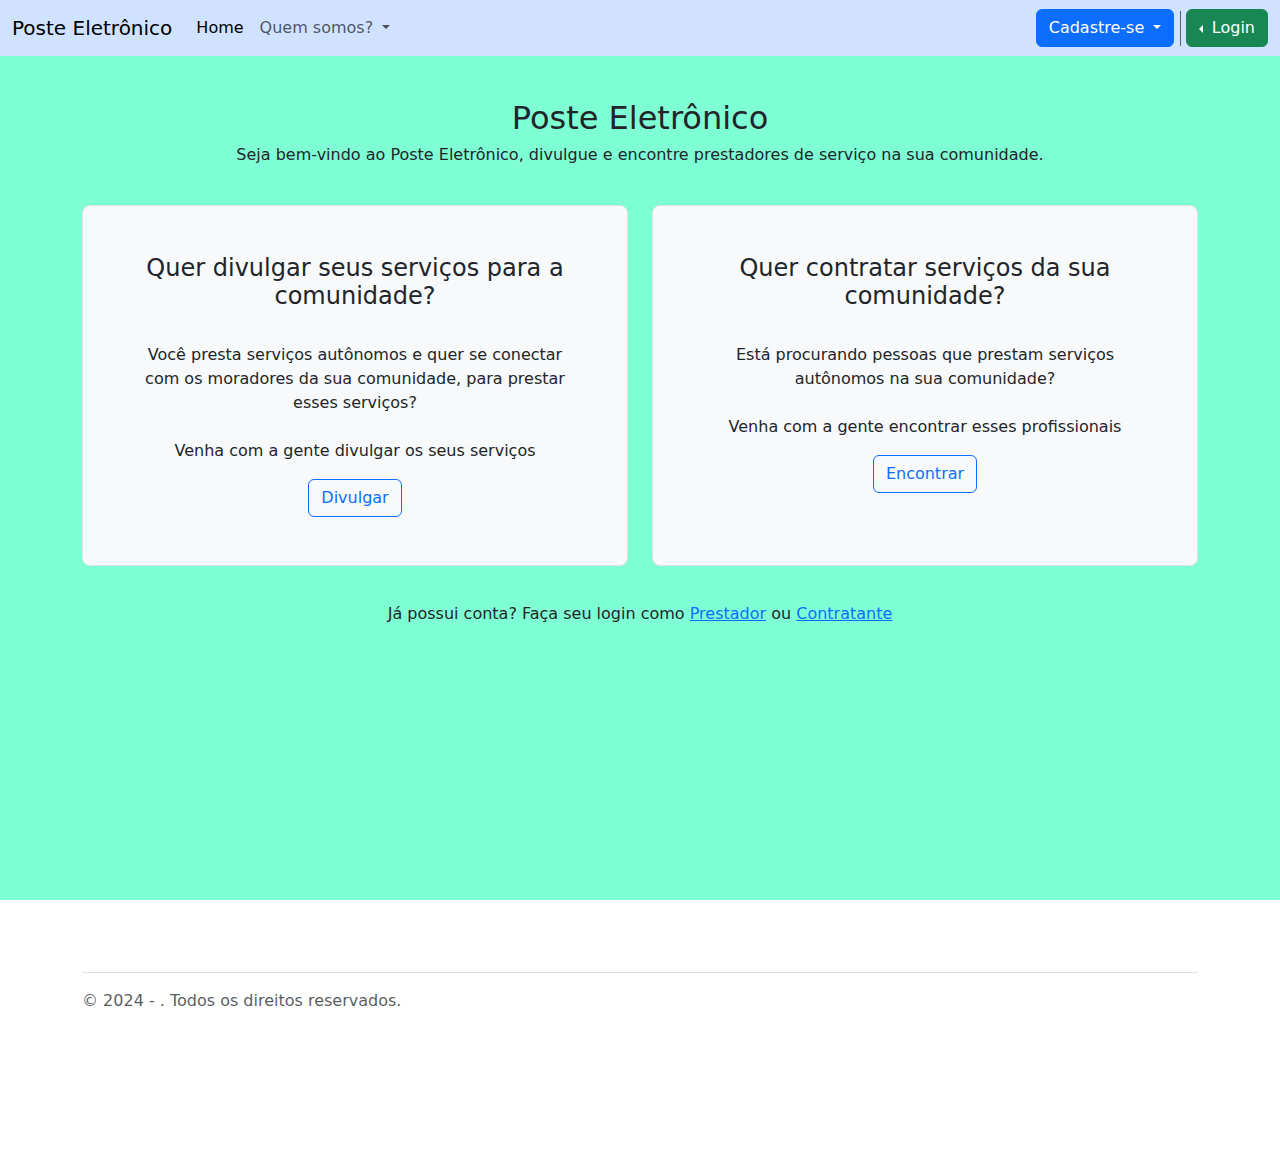
<file: index.html>
<!DOCTYPE html>
<html lang="pt-br">
<head>
    <meta charset="UTF-8">
    <meta name="viewport" content="width=device-width, initial-scale=1.0">
    <title>Poste Eletrônico 2</title>
    <link rel="stylesheet" href="css/styles.css">
    <link href="https://cdn.jsdelivr.net/npm/bootstrap@5.3.3/dist/css/bootstrap.min.css" rel="stylesheet" integrity="sha384-QWTKZyjpPEjISv5WaRU9OFeRpok6YctnYmDr5pNlyT2bRjXh0JMhjY6hW+ALEwIH" crossorigin="anonymous">
</head>
<body>
    <div class="header">
        <nav class="navbar navbar-expand-lg bg-primary-subtle">
            <div class="container-fluid">
                <a class="navbar-brand" href="index.html">Poste Eletrônico</a>
                <button class="navbar-toggler" type="button" data-bs-toggle="collapse" data-bs-target="#navbarSupportedContent" aria-controls="navbarSupportedContent" aria-expanded="false" aria-label="Toggle navigation">
                    <span class="navbar-toggler-icon"></span>
                </button>
                <div class="collapse navbar-collapse" id="navbarSupportedContent">
                    <ul class="navbar-nav me-auto mb-2 mb-lg-0">
                    <li class="nav-item">
                        <a class="nav-link active" aria-current="page" href="index.html">Home</a>
                    </li>
                    <li class="nav-item dropdown">
                        <a class="nav-link dropdown-toggle" href="#" role="button" data-bs-toggle="dropdown" aria-expanded="false">
                        Quem somos?
                        </a>
                        <ul class="dropdown-menu">
                            <li><a class="dropdown-item" href="./pagconstru.html">Integrantes</a></li>
                            <li><a class="dropdown-item" href="./sobreprojeto.html">Sobre o projeto</a></li>
                        </ul>
                    </li>
                    </ul>
                    <form class="d-flex" role="button">
                        <div class="dropdown-center cadastro">
                            <button class="btn btn-primary dropdown-toggle" type="button" data-bs-toggle="dropdown" aria-expanded="false">
                              Cadastre-se
                            </button>
                            <ul class="dropdown-menu">
                              <li><a class="dropdown-item" href="cadastro/cadastro.html">Cadastro Prestador</a></li>
                              <li><a class="dropdown-item" href="cadastro/cadastroc.html">Cadastro Contratante</a></li>
                            </ul>
                        </div>
                        <div class="button-divider"></div>
                        <div class="dropstart login">
                            <button class="btn btn-success dropdown-toggle" type="button" data-bs-toggle="dropdown" aria-expanded="false">
                              Login
                            </button>
                            <ul class="dropdown-menu">
                              <li><a class="dropdown-item" href="login/login.html">Login Prestador</a></li>
                              <li><a class="dropdown-item" href="login/loginc.html">Login Contratante</a></li>
                            </ul>
                        </div>
                    </form>
                </div>
            </div>
        </nav>
    </div>
    <div class="content">
        <div class="container">
            <h2 class="h2-title">Poste Eletrônico</h2>
            <h6 class="h6-subtitle">Seja bem-vindo ao Poste Eletrônico, divulgue e encontre prestadores de serviço na sua comunidade.</h6>
            <div class="sobre">
                <div class="row align-items-md-stretch">
                    <div class="col-md-6">
                        <div class="h-100 p-5 bg-body-tertiary border rounded-3 text-center">
                            <h4>Quer divulgar seus serviços para a comunidade?</h4>
                            <br>
                            <p>Você presta serviços autônomos e quer se conectar com os moradores da sua comunidade, para prestar esses serviços?<br><br>Venha com a gente divulgar os seus serviços</p>
                            <a class="btn btn-outline-primary" href="./cadastro/cadastro.html" role="button">Divulgar</a>
                        </div>
                    </div>
                    <div class="col-md-6">
                        <div class="h-100 p-5 bg-body-tertiary border rounded-3 text-center">
                            <h4>Quer contratar serviços da sua comunidade?</h4>
                            <br>
                            <p>Está procurando pessoas que prestam serviços autônomos na sua comunidade?<br><br>Venha com a gente encontrar esses profissionais</p>
                            <a class="btn btn-outline-primary" href="./cadastro/cadastroc.html" role="button">Encontrar</a>
                        </div>
                    </div>
                </div>
                <br>
                <p>Já possui conta? Faça seu login como <a href="login/login.html">Prestador</a> ou <a href="login/loginc.html">Contratante</a></p>
            </div>    
        </div>
    </div>
    <div class="footer">
        <div class="container">
            <footer class="d-flex flex-wrap justify-content-between align-items-center py-3 my-4 border-top">
                <div class="col-md-4 d-flex align-items-center">
                    <span class="mb-3 mb-md-0 text-muted">&copy; 2024 - . Todos os direitos reservados.</span>
                  </div>
              
                  <ul class="nav col-md-4 justify-content-end list-unstyled d-flex">
                    <li class="ms-3"><a class="text-muted" href="#"><svg class="bi" width="24" height="24"><use xlink:href="#twitter"/></svg></a></li>
                    <li class="ms-3"><a class="text-muted" href="#"><svg class="bi" width="24" height="24"><use xlink:href="#instagram"/></svg></a></li>
                    <li class="ms-3"><a class="text-muted" href="#"><svg class="bi" width="24" height="24"><use xlink:href="#facebook"/></svg></a></li>
                  </ul>
            </footer>
        </div>
    </div>

    <script src="https://cdn.jsdelivr.net/npm/bootstrap@5.3.3/dist/js/bootstrap.bundle.min.js" integrity="sha384-YvpcrYf0tY3lHB60NNkmXc5s9fDVZLESaAA55NDzOxhy9GkcIdslK1eN7N6jIeHz" crossorigin="anonymous"></script>
</body>
</html>
</file>
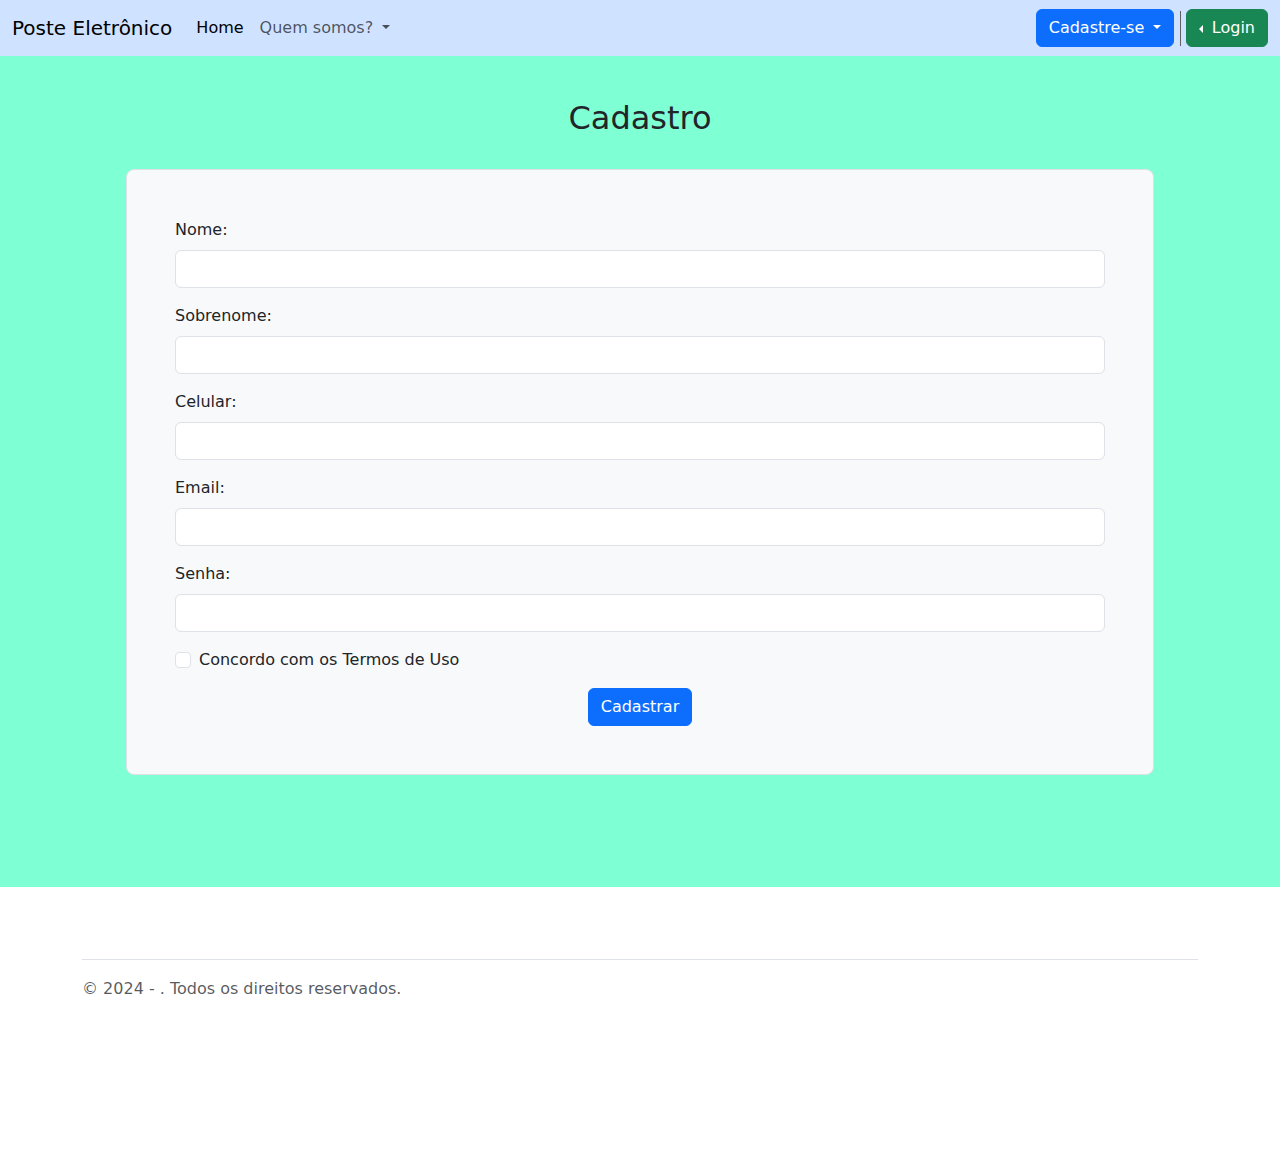
<file: cadastro/cadastro.html>
<!DOCTYPE html>
<html lang="pt-br">
<head>
    <meta charset="UTF-8">
    <meta name="viewport" content="width=device-width, initial-scale=1.0">
    <title>Poste Eletrônico</title>
    <link rel="stylesheet" href="../css/styles.css">
    <link href="https://cdn.jsdelivr.net/npm/bootstrap@5.3.3/dist/css/bootstrap.min.css" rel="stylesheet" integrity="sha384-QWTKZyjpPEjISv5WaRU9OFeRpok6YctnYmDr5pNlyT2bRjXh0JMhjY6hW+ALEwIH" crossorigin="anonymous">
    <script src="../js/script.js"></script>

</head>
<body>
    <div class="header">
        <nav class="navbar navbar-expand-lg bg-primary-subtle">
            <div class="container-fluid">
                <a class="navbar-brand" href="../index.html">Poste Eletrônico</a>
                <button class="navbar-toggler" type="button" data-bs-toggle="collapse" data-bs-target="#navbarSupportedContent" aria-controls="navbarSupportedContent" aria-expanded="false" aria-label="Toggle navigation">
                    <span class="navbar-toggler-icon"></span>
                </button>
                <div class="collapse navbar-collapse" id="navbarSupportedContent">
                    <ul class="navbar-nav me-auto mb-2 mb-lg-0">
                    <li class="nav-item">
                        <a class="nav-link active" aria-current="page" href="../index.html">Home</a>
                    </li>
                    <li class="nav-item dropdown">
                        <a class="nav-link dropdown-toggle" href="#" role="button" data-bs-toggle="dropdown" aria-expanded="false">
                        Quem somos?
                        </a>
                        <ul class="dropdown-menu">
                            <li><a class="dropdown-item" href="#">Integrantes</a></li>
                            <li><a class="dropdown-item" href="#">Sobre o projeto</a></li>
                        </ul>
                    </li>
                    </ul>
                    <form class="d-flex" role="button">
                        <div class="dropdown-center cadastro">
                            <button class="btn btn-primary dropdown-toggle" type="button" data-bs-toggle="dropdown" aria-expanded="false">
                              Cadastre-se
                            </button>
                            <ul class="dropdown-menu">
                              <li><a class="dropdown-item" href="../cadastro/cadastro.html">Cadastro Prestador</a></li>
                              <li><a class="dropdown-item" href="../cadastro/cadastroc.html">Cadastro Contratante</a></li>
                            </ul>
                        </div>
                        <div class="button-divider"></div>
                        <div class="dropstart login">
                            <button class="btn btn-success dropdown-toggle" type="button" data-bs-toggle="dropdown" aria-expanded="false">
                              Login
                            </button>
                            <ul class="dropdown-menu">
                              <li><a class="dropdown-item" href="../login/login.html">Login Prestador</a></li>
                              <li><a class="dropdown-item" href="../login/loginc.html">Login Contratante</a></li>
                            </ul>
                        </div>
                    </form>
                </div>
            </div>
        </nav>
    </div>
    <div class="content-cadastro">
        <div class="container">
            <h2 class="h2-title">Cadastro</h2>
            <div class="cadastro">
                <div class="row align-items-md-center">
                    <div class="col-md">
                        <div class="h-100 p-5 bg-body-tertiary border rounded-3 text-center">
                            <form class="cadastro-col">
                                <div class="mb-3">
                                    <label for="inputCadastroNome" class="form-label">Nome:</label>
                                    <input type="text" class="form-control" id="inputCadastroNome">
                                </div>
                                <div class="mb-3">
                                    <label for="inputCadastroSobrenome" class="form-label">Sobrenome:</label>
                                    <input type="text" class="form-control" id="inputCadastroSobrenome">
                                </div>
                                <div class="mb-3">
                                    <label for="inputCadastroCelular" class="form-label">Celular:</label>
                                    <input type="number" class="form-control" id="inputCadastroSobrenome">
                                </div>
                                <div class="mb-3">
                                    <label for="inputCadastroEmail" class="form-label">Email:</label>
                                    <input type="email" class="form-control" id="inputCadastroEmail">
                                </div>
                                <div class="mb-3">
                                    <label for="inputCadastroSenha" class="form-label">Senha:</label>
                                    <input type="password" class="form-control" id="inputCadastroSenha">
                                </div>
                                <div class="mb-3 form-check">
                                    <input type="checkbox" class="form-check-input" id="CadastroCheck">
                                    <label class="form-check-label" for="CadastroCheck">Concordo com os Termos de Uso</label>
                                </div>
                                <button type="submit" class="btn btn-primary">Cadastrar</button>
                            </form>
                        </div>
                    </div>
                </div>
            </div>    
        </div>
    </div>
    <div class="footer">
        <div class="container">
            <footer class="d-flex flex-wrap justify-content-between align-items-center py-3 my-4 border-top">
                <div class="col-md-4 d-flex align-items-center">
                    <span class="mb-3 mb-md-0 text-muted">&copy; 2024 - . Todos os direitos reservados.</span>
                  </div>
              
                  <ul class="nav col-md-4 justify-content-end list-unstyled d-flex">
                    <li class="ms-3"><a class="text-muted" href="#"><svg class="bi" width="24" height="24"><use xlink:href="#twitter"/></svg></a></li>
                    <li class="ms-3"><a class="text-muted" href="#"><svg class="bi" width="24" height="24"><use xlink:href="#instagram"/></svg></a></li>
                    <li class="ms-3"><a class="text-muted" href="#"><svg class="bi" width="24" height="24"><use xlink:href="#facebook"/></svg></a></li>
                  </ul>
            </footer>
        </div>
    </div>

    <script src="https://cdn.jsdelivr.net/npm/bootstrap@5.3.3/dist/js/bootstrap.bundle.min.js" integrity="sha384-YvpcrYf0tY3lHB60NNkmXc5s9fDVZLESaAA55NDzOxhy9GkcIdslK1eN7N6jIeHz" crossorigin="anonymous"></script>
</body>
</html>
</file>
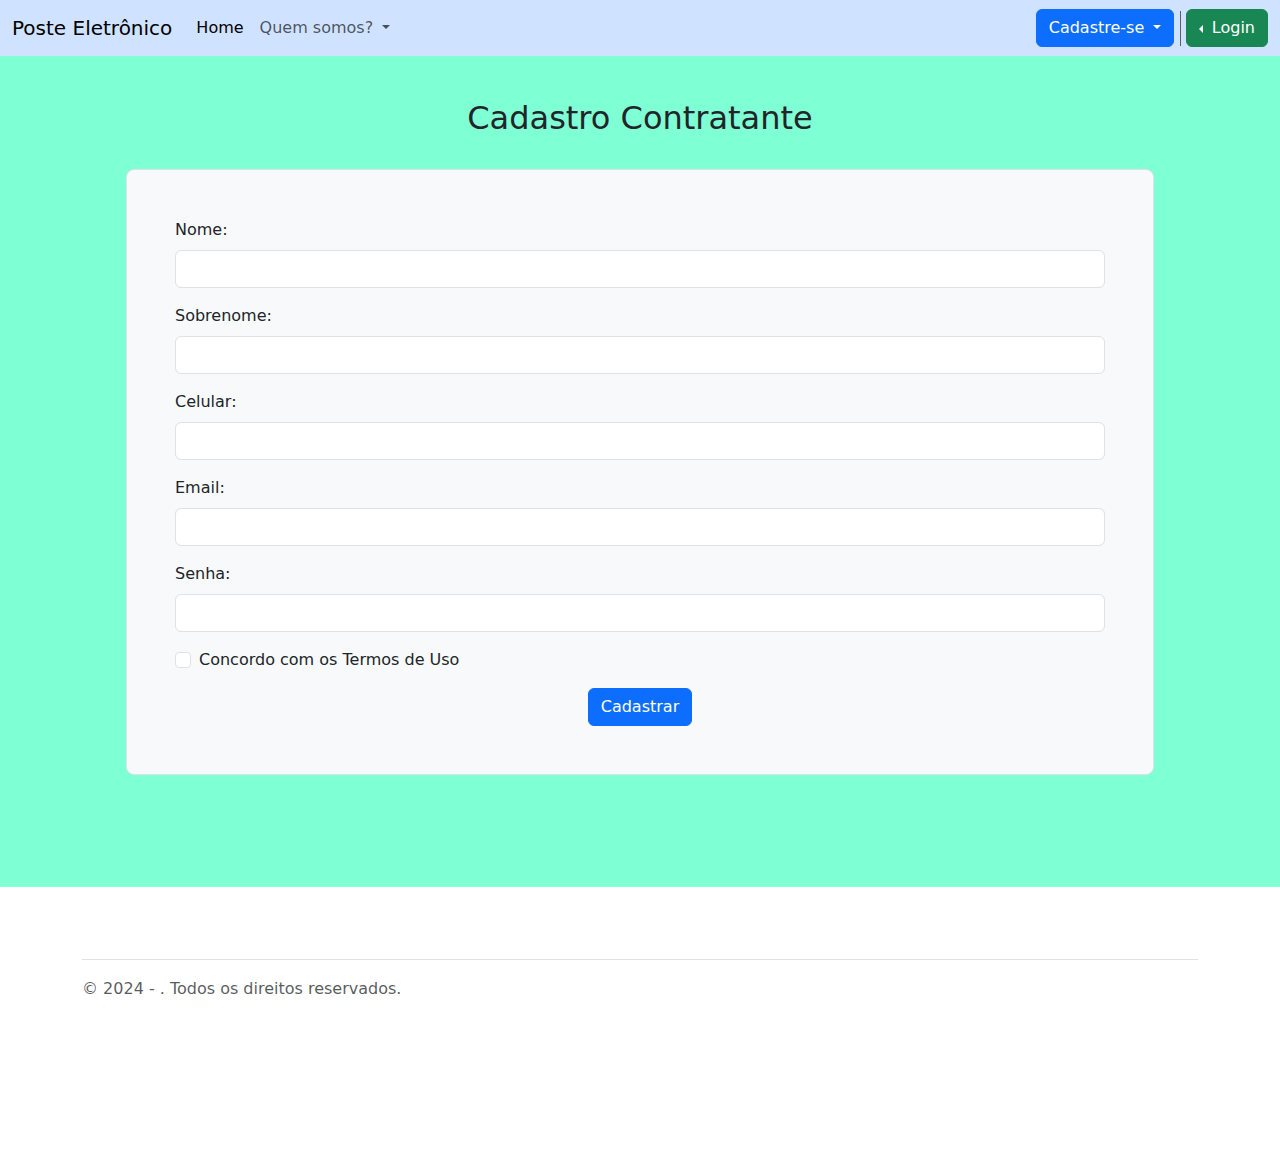
<file: cadastro/cadastroc.html>
<!DOCTYPE html>
<html lang="pt-br">
<head>
    <meta charset="UTF-8">
    <meta name="viewport" content="width=device-width, initial-scale=1.0">
    <title>Poste Eletrônico</title>
    <link rel="stylesheet" href="../css/styles.css">
    <link href="https://cdn.jsdelivr.net/npm/bootstrap@5.3.3/dist/css/bootstrap.min.css" rel="stylesheet" integrity="sha384-QWTKZyjpPEjISv5WaRU9OFeRpok6YctnYmDr5pNlyT2bRjXh0JMhjY6hW+ALEwIH" crossorigin="anonymous">
    <script src="../js/script.js"></script>

</head>
<body>
    <div class="header">
        <nav class="navbar navbar-expand-lg bg-primary-subtle">
            <div class="container-fluid">
                <a class="navbar-brand" href="../index.html">Poste Eletrônico</a>
                <button class="navbar-toggler" type="button" data-bs-toggle="collapse" data-bs-target="#navbarSupportedContent" aria-controls="navbarSupportedContent" aria-expanded="false" aria-label="Toggle navigation">
                    <span class="navbar-toggler-icon"></span>
                </button>
                <div class="collapse navbar-collapse" id="navbarSupportedContent">
                    <ul class="navbar-nav me-auto mb-2 mb-lg-0">
                    <li class="nav-item">
                        <a class="nav-link active" aria-current="page" href="../index.html">Home</a>
                    </li>
                    <li class="nav-item dropdown">
                        <a class="nav-link dropdown-toggle" href="#" role="button" data-bs-toggle="dropdown" aria-expanded="false">
                        Quem somos?
                        </a>
                        <ul class="dropdown-menu">
                            <li><a class="dropdown-item" href="#">Integrantes</a></li>
                            <li><a class="dropdown-item" href="#">Sobre o projeto</a></li>
                        </ul>
                    </li>
                    </ul>
                    <form class="d-flex" role="button">
                        <div class="dropdown-center cadastro">
                            <button class="btn btn-primary dropdown-toggle" type="button" data-bs-toggle="dropdown" aria-expanded="false">
                              Cadastre-se
                            </button>
                            <ul class="dropdown-menu">
                              <li><a class="dropdown-item" href="../cadastro/cadastro.html">Cadastro Prestador</a></li>
                              <li><a class="dropdown-item" href="../cadastro/cadastroc.html">Cadastro Contratante</a></li>
                            </ul>
                        </div>
                        <div class="button-divider"></div>
                        <div class="dropstart login">
                            <button class="btn btn-success dropdown-toggle" type="button" data-bs-toggle="dropdown" aria-expanded="false">
                              Login
                            </button>
                            <ul class="dropdown-menu">
                              <li><a class="dropdown-item" href="../login/login.html">Login Prestador</a></li>
                              <li><a class="dropdown-item" href="../login/loginc.html">Login Contratante</a></li>
                            </ul>
                        </div>
                    </form>
                </div>
            </div>
        </nav>
    </div>
    <div class="content-cadastro">
        <div class="container">
            <h2 class="h2-title">Cadastro Contratante</h2>
            <div class="cadastro">
                <div class="row align-items-md-center">
                    <div class="col-md">
                        <div class="h-100 p-5 bg-body-tertiary border rounded-3 text-center">
                            <form class="cadastro-col">
                                <div class="mb-3">
                                    <label for="inputCadastroNome" class="form-label">Nome:</label>
                                    <input type="text" class="form-control" id="inputCadastroNome">
                                </div>
                                <div class="mb-3">
                                    <label for="inputCadastroSobrenome" class="form-label">Sobrenome:</label>
                                    <input type="text" class="form-control" id="inputCadastroSobrenome">
                                </div>
                                <div class="mb-3">
                                    <label for="inputCadastroCelular" class="form-label">Celular:</label>
                                    <input type="number" class="form-control" id="inputCadastroSobrenome">
                                </div>
                                <div class="mb-3">
                                    <label for="inputCadastroEmail" class="form-label">Email:</label>
                                    <input type="email" class="form-control" id="inputCadastroEmail">
                                </div>
                                <div class="mb-3">
                                    <label for="inputCadastroSenha" class="form-label">Senha:</label>
                                    <input type="password" class="form-control" id="inputCadastroSenha">
                                </div>
                                <div class="mb-3 form-check">
                                    <input type="checkbox" class="form-check-input" id="CadastroCheck">
                                    <label class="form-check-label" for="CadastroCheck">Concordo com os Termos de Uso</label>
                                </div>
                                <button type="submit" class="btn btn-primary">Cadastrar</button>
                            </form>
                        </div>
                    </div>
                </div>
            </div>    
        </div>
    </div>
    <div class="footer">
        <div class="container">
            <footer class="d-flex flex-wrap justify-content-between align-items-center py-3 my-4 border-top">
                <div class="col-md-4 d-flex align-items-center">
                    <span class="mb-3 mb-md-0 text-muted">&copy; 2024 - . Todos os direitos reservados.</span>
                  </div>
              
                  <ul class="nav col-md-4 justify-content-end list-unstyled d-flex">
                    <li class="ms-3"><a class="text-muted" href="#"><svg class="bi" width="24" height="24"><use xlink:href="#twitter"/></svg></a></li>
                    <li class="ms-3"><a class="text-muted" href="#"><svg class="bi" width="24" height="24"><use xlink:href="#instagram"/></svg></a></li>
                    <li class="ms-3"><a class="text-muted" href="#"><svg class="bi" width="24" height="24"><use xlink:href="#facebook"/></svg></a></li>
                  </ul>
            </footer>
        </div>
    </div>

    <script src="https://cdn.jsdelivr.net/npm/bootstrap@5.3.3/dist/js/bootstrap.bundle.min.js" integrity="sha384-YvpcrYf0tY3lHB60NNkmXc5s9fDVZLESaAA55NDzOxhy9GkcIdslK1eN7N6jIeHz" crossorigin="anonymous"></script>
</body>
</html>
</file>
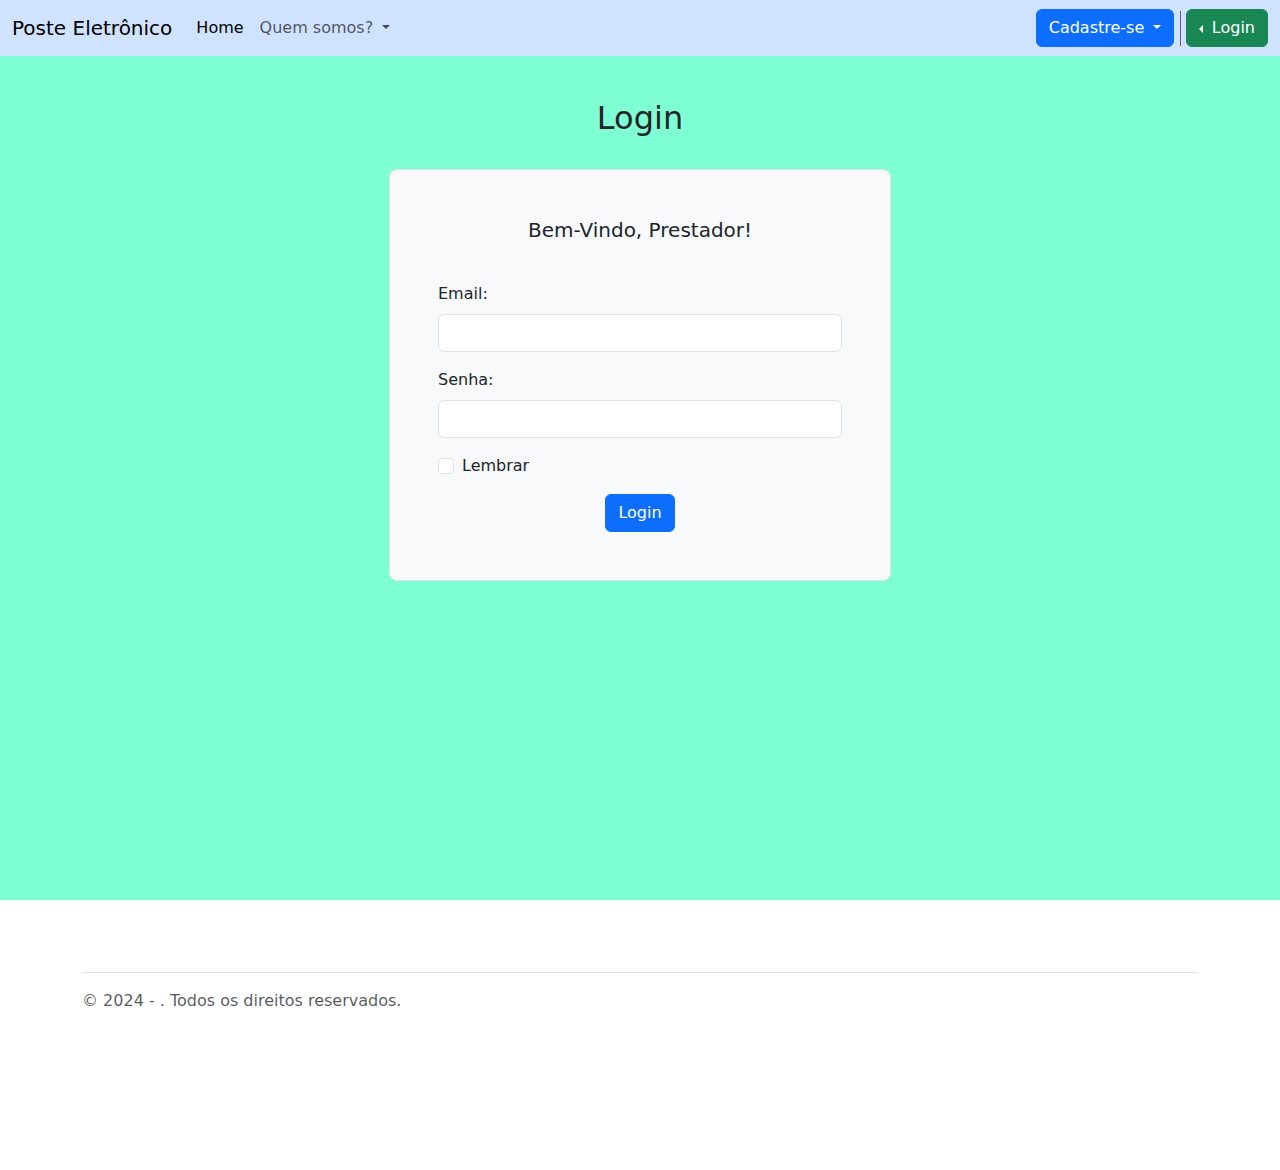
<file: login/login.html>
<!DOCTYPE html>
<html lang="pt-br">
<head>
    <meta charset="UTF-8">
    <meta name="viewport" content="width=device-width, initial-scale=1.0">
    <title>Poste Eletrônico</title>
    <link rel="stylesheet" href="../css/styles.css">
    <link href="https://cdn.jsdelivr.net/npm/bootstrap@5.3.3/dist/css/bootstrap.min.css" rel="stylesheet" integrity="sha384-QWTKZyjpPEjISv5WaRU9OFeRpok6YctnYmDr5pNlyT2bRjXh0JMhjY6hW+ALEwIH" crossorigin="anonymous">
    <script src="../js/script.js"></script>

</head>
<body>
    <div class="header">
        <nav class="navbar navbar-expand-lg bg-primary-subtle">
            <div class="container-fluid">
                <a class="navbar-brand" href="../index.html">Poste Eletrônico</a>
                <button class="navbar-toggler" type="button" data-bs-toggle="collapse" data-bs-target="#navbarSupportedContent" aria-controls="navbarSupportedContent" aria-expanded="false" aria-label="Toggle navigation">
                    <span class="navbar-toggler-icon"></span>
                </button>
                <div class="collapse navbar-collapse" id="navbarSupportedContent">
                    <ul class="navbar-nav me-auto mb-2 mb-lg-0">
                    <li class="nav-item">
                        <a class="nav-link active" aria-current="page" href="../index.html">Home</a>
                    </li>
                    <li class="nav-item dropdown">
                        <a class="nav-link dropdown-toggle" href="#" role="button" data-bs-toggle="dropdown" aria-expanded="false">
                        Quem somos?
                        </a>
                        <ul class="dropdown-menu">
                            <li><a class="dropdown-item" href="#">Integrantes</a></li>
                            <li><a class="dropdown-item" href="#">Sobre o projeto</a></li>
                        </ul>
                    </li>
                    </ul>
                    <form class="d-flex" role="button">
                        <div class="dropdown-center cadastro">
                            <button class="btn btn-primary dropdown-toggle" type="button" data-bs-toggle="dropdown" aria-expanded="false">
                              Cadastre-se
                            </button>
                            <ul class="dropdown-menu">
                              <li><a class="dropdown-item" href="../cadastro/cadastro.html">Cadastro Prestador</a></li>
                              <li><a class="dropdown-item" href="../cadastro/cadastroc.html">Cadastro Contratante</a></li>
                            </ul>
                        </div>
                        <div class="button-divider"></div>
                        <div class="dropstart login">
                            <button class="btn btn-success dropdown-toggle" type="button" data-bs-toggle="dropdown" aria-expanded="false">
                              Login
                            </button>
                            <ul class="dropdown-menu">
                              <li><a class="dropdown-item" href="../login/login.html">Login Prestador</a></li>
                              <li><a class="dropdown-item" href="../login/loginc.html">Login Contratante</a></li>
                            </ul>
                        </div>
                    </form>
                </div>
            </div>
        </nav>
    </div>
    <div class="content">
        <div class="container">
            <h2 class="h2-title">Login</h2>
            <div class="login">
                <div class="row align-items-md-center">
                    <div class="col disabled"></div>
                    <div class="col-md-6">
                        <div class="h-100 p-5 bg-body-tertiary border rounded-3 text-center">
                            <h5 class="title-login">Bem-Vindo, Prestador!</h5>
                            <form class="login-col">
                                <div class="mb-3">
                                    <label for="inputLoginEmail" class="form-label">Email:</label>
                                    <input type="email" class="form-control" id="inputLoginEmail">
                                </div>
                                <div class="mb-3">
                                    <label for="inputLoginSenha" class="form-label">Senha:</label>
                                    <input type="password" class="form-control" id="inputLoginSenha">
                                </div>
                                <div class="mb-3 form-check">
                                    <input type="checkbox" class="form-check-input" id="loginCheck">
                                    <label class="form-check-label" for="loginCheck">Lembrar</label>
                                </div>
                                <button type="submit" class="btn btn-primary">Login</button>
                            </form>
                        </div>
                    </div>
                    <div class="col disabled"></div>
                </div>
            </div>    
        </div>
    </div>
    <div class="footer">
        <div class="container">
            <footer class="d-flex flex-wrap justify-content-between align-items-center py-3 my-4 border-top">
                <div class="col-md-4 d-flex align-items-center">
                    <span class="mb-3 mb-md-0 text-muted">&copy; 2024 - . Todos os direitos reservados.</span>
                  </div>
              
                  <ul class="nav col-md-4 justify-content-end list-unstyled d-flex">
                    <li class="ms-3"><a class="text-muted" href="#"><svg class="bi" width="24" height="24"><use xlink:href="#twitter"/></svg></a></li>
                    <li class="ms-3"><a class="text-muted" href="#"><svg class="bi" width="24" height="24"><use xlink:href="#instagram"/></svg></a></li>
                    <li class="ms-3"><a class="text-muted" href="#"><svg class="bi" width="24" height="24"><use xlink:href="#facebook"/></svg></a></li>
                  </ul>
            </footer>
        </div>
    </div>

    <script src="https://cdn.jsdelivr.net/npm/bootstrap@5.3.3/dist/js/bootstrap.bundle.min.js" integrity="sha384-YvpcrYf0tY3lHB60NNkmXc5s9fDVZLESaAA55NDzOxhy9GkcIdslK1eN7N6jIeHz" crossorigin="anonymous"></script>
</body>
</html>
</file>
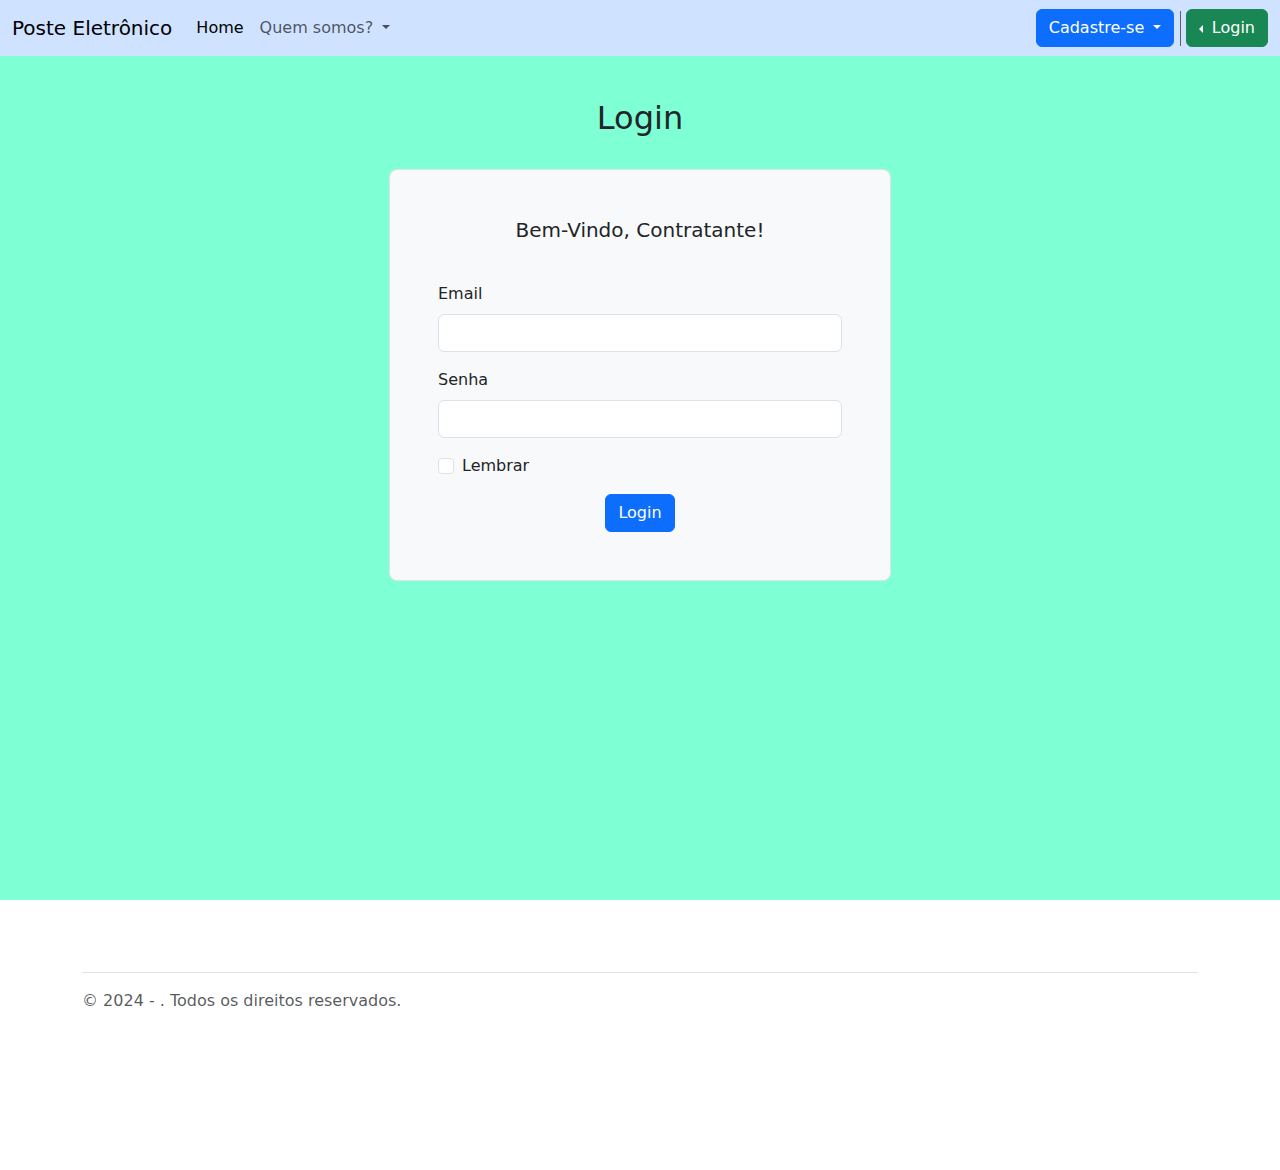
<file: login/loginc.html>
<!DOCTYPE html>
<html lang="pt-br">
<head>
    <meta charset="UTF-8">
    <meta name="viewport" content="width=device-width, initial-scale=1.0">
    <title>Poste Eletrônico</title>
    <link rel="stylesheet" href="../css/styles.css">
    <link href="https://cdn.jsdelivr.net/npm/bootstrap@5.3.3/dist/css/bootstrap.min.css" rel="stylesheet" integrity="sha384-QWTKZyjpPEjISv5WaRU9OFeRpok6YctnYmDr5pNlyT2bRjXh0JMhjY6hW+ALEwIH" crossorigin="anonymous">
    <script src="../js/script.js"></script>

</head>
<body>
    <div class="header">
        <nav class="navbar navbar-expand-lg bg-primary-subtle">
            <div class="container-fluid">
                <a class="navbar-brand" href="../index.html">Poste Eletrônico</a>
                <button class="navbar-toggler" type="button" data-bs-toggle="collapse" data-bs-target="#navbarSupportedContent" aria-controls="navbarSupportedContent" aria-expanded="false" aria-label="Toggle navigation">
                    <span class="navbar-toggler-icon"></span>
                </button>
                <div class="collapse navbar-collapse" id="navbarSupportedContent">
                    <ul class="navbar-nav me-auto mb-2 mb-lg-0">
                    <li class="nav-item">
                        <a class="nav-link active" aria-current="page" href="../index.html">Home</a>
                    </li>
                    <li class="nav-item dropdown">
                        <a class="nav-link dropdown-toggle" href="#" role="button" data-bs-toggle="dropdown" aria-expanded="false">
                        Quem somos?
                        </a>
                        <ul class="dropdown-menu">
                            <li><a class="dropdown-item" href="#">Integrantes</a></li>
                            <li><a class="dropdown-item" href="#">Sobre o projeto</a></li>
                        </ul>
                    </li>
                    </ul>
                    <form class="d-flex" role="button">
                        <div class="dropdown-center cadastro">
                            <button class="btn btn-primary dropdown-toggle" type="button" data-bs-toggle="dropdown" aria-expanded="false">
                              Cadastre-se
                            </button>
                            <ul class="dropdown-menu">
                              <li><a class="dropdown-item" href="../cadastro/cadastro.html">Cadastro Prestador</a></li>
                              <li><a class="dropdown-item" href="../cadastro/cadastroc.html">Cadastro Contratante</a></li>
                            </ul>
                        </div>
                        <div class="button-divider"></div>
                        <div class="dropstart login">
                            <button class="btn btn-success dropdown-toggle" type="button" data-bs-toggle="dropdown" aria-expanded="false">
                              Login
                            </button>
                            <ul class="dropdown-menu">
                              <li><a class="dropdown-item" href="../login/login.html">Login Prestador</a></li>
                              <li><a class="dropdown-item" href="../login/loginc.html">Login Contratante</a></li>
                            </ul>
                        </div>
                    </form>
                </div>
            </div>
        </nav>
    </div>
    <div class="content">
        <div class="container">
            <h2 class="h2-title">Login</h2>
            <div class="login">
                <div class="row align-items-md-center">
                    <div class="col disabled"></div>
                    <div class="col-md-6">
                        <div class="h-100 p-5 bg-body-tertiary border rounded-3 text-center">
                            <h5 class="title-login">Bem-Vindo, Contratante!</h5>
                            <form class="login-col">
                                <div class="mb-3">
                                    <label for="inputLoginEmail" class="form-label">Email</label>
                                    <input type="email" class="form-control" id="inputLoginEmail">
                                </div>
                                <div class="mb-3">
                                    <label for="inputLoginSenha" class="form-label">Senha</label>
                                    <input type="password" class="form-control" id="inputLoginSenha">
                                </div>
                                <div class="mb-3 form-check">
                                    <input type="checkbox" class="form-check-input" id="loginCheck">
                                    <label class="form-check-label" for="loginCheck">Lembrar</label>
                                </div>
                                <button type="submit" class="btn btn-primary">Login</button>
                            </form>
                        </div>
                    </div>
                    <div class="col disabled"></div>
                </div>
            </div>    
        </div>
    </div>
    <div class="footer">
        <div class="container">
            <footer class="d-flex flex-wrap justify-content-between align-items-center py-3 my-4 border-top">
                <div class="col-md-4 d-flex align-items-center">
                    <span class="mb-3 mb-md-0 text-muted">&copy; 2024 - . Todos os direitos reservados.</span>
                  </div>
              
                  <ul class="nav col-md-4 justify-content-end list-unstyled d-flex">
                    <li class="ms-3"><a class="text-muted" href="#"><svg class="bi" width="24" height="24"><use xlink:href="#twitter"/></svg></a></li>
                    <li class="ms-3"><a class="text-muted" href="#"><svg class="bi" width="24" height="24"><use xlink:href="#instagram"/></svg></a></li>
                    <li class="ms-3"><a class="text-muted" href="#"><svg class="bi" width="24" height="24"><use xlink:href="#facebook"/></svg></a></li>
                  </ul>
            </footer>
        </div>
    </div>

    <script src="https://cdn.jsdelivr.net/npm/bootstrap@5.3.3/dist/js/bootstrap.bundle.min.js" integrity="sha384-YvpcrYf0tY3lHB60NNkmXc5s9fDVZLESaAA55NDzOxhy9GkcIdslK1eN7N6jIeHz" crossorigin="anonymous"></script>
</body>
</html>
</file>
<file: css/styles.css>
.content, .footer{
    position: relative;
    width: 100%;
}

.content{
    height: 100vh;
    background-color: aquamarine;
    padding-top: 11vh;
}

.content-cadastro{
    position: relative;
    width: 100%;
    height: 100%;
    background-color: aquamarine;
    padding-top: 11vh;
    padding-bottom: 5rem;
}

.footer{
    height: 30vh;
    bottom: 0;
    padding-top: 3em;
    padding-bottom: 3em;
}

nav.navbar{
    align-items: center;
    position: fixed !important;
    width: 100%;
    top: 0;
    z-index: 4;
}
.h2-title, .h6-subtitle{
    text-align: center;
}

.button-divider{
    margin-left: 0.4vw;
    margin-right: 0.4vw;
    border-left:1px ridge #5f5f5f;
    height: 35px;
    align-self: center;
}

.content .container{
    max-height: min-content;
}

.sobre{
    margin-top: 2.5rem;
    text-align: center;
}

.col-md-6{
    padding-bottom: 12px;
}

/* Estilo do Login */
.login .row{
    margin: 2rem;
}

.login .row .login-col .mb-3{
    text-align: left;
}

.title-login{
    padding-bottom: 2rem;
}

/* Estilo do Cadastro */
.cadastro .row{
    margin: 2rem;
}

.cadastro .row .cadastro-col .mb-3{
    text-align: left;
}


@media screen and (max-width: 767.98px){
    .content{
        height: 100%;
        padding-bottom: 3rem;
    }
}
</file>
